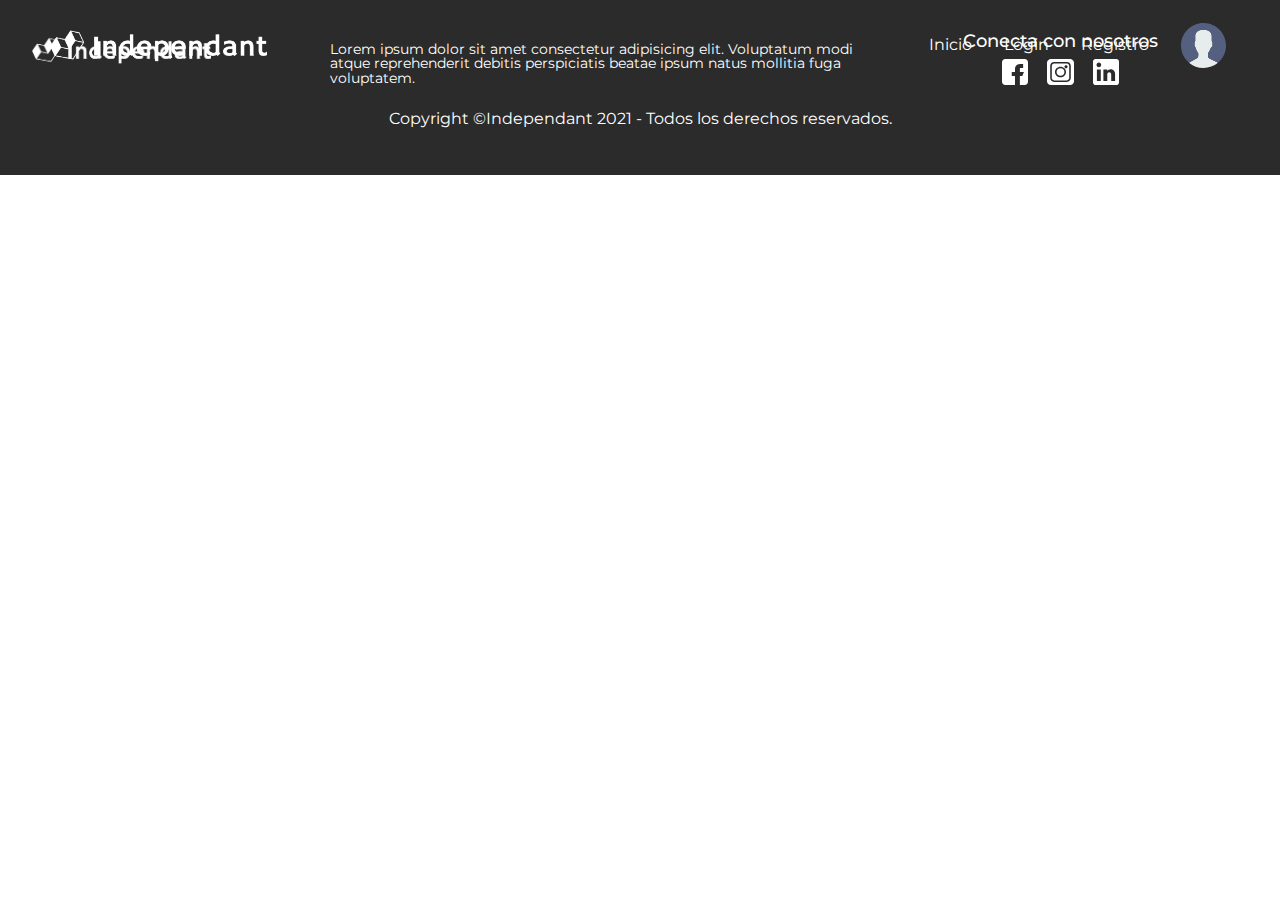
<file: plantilla.html>
<!DOCTYPE html>
<html lang="en">

<head>
    <meta charset="UTF-8">
    <meta name="viewport" content="width=device-width, initial-scale=1.0">
    <title>Registro - Independant</title>
    <link rel="stylesheet" href="styles/reset.css">
    <link rel="stylesheet" href="styles/registro.css">
<!--    <link rel="stylesheet" media="screen and (max-width: 749px)" href="styles/indexMobile.css">  -->
</head>

<body>

    <header id="header">

        <div id="logo">
            <img src="images/logos/logo_white_large.png" alt="Independant logo">
        </div>


        <nav id="mainmenu">
            <a href="index.html">Inicio</a>
            <a href="#">Login</a>
            <a href="#">Registro</a>
            <a id="userpic"></a>
        </nav>

    </header>

    <nav id="hamburger-menu">
        <a href="index.html">Inicio</a>
        <a href="#">Login</a>
        <a href="#">Registro</a>
    </nav>

    <script>

        let cabecera = document.getElementById("header");

        let separacion = cabecera.offsetHeight;
        let hamburguesa = document.getElementById("userpic");
        let menuMovil = document.getElementById("hamburger-menu");

        menuMovil.style.top = separacion+"px";

        /*Cabecera Móvil*/

        hamburguesa.addEventListener("click", () => {

            menuMovil.classList.toggle("mostrar");
        });

    </script>


    <footer class="footer">

        <div class="cajaf1">

            <img src="./images/logos/logo_white_large.png" alt="logo independant">

        </div>

        <div class="cajaf2">
            <p>Lorem ipsum dolor sit amet consectetur adipisicing elit. Voluptatum modi atque reprehenderit debitis
                perspiciatis beatae ipsum natus mollitia fuga voluptatem.</p>
        </div>

        <div class="cajaf3">
            <h4>Conecta con nosotros</h4>
            <div class="redes">

                <img src="./images/facebook.svg" alt="logo facebook">
                <img src="./images/instagram.svg" alt="logo instagram">
                <img src="./images/linkedin.svg" alt="logo linkedin">

            </div>
        </div>

        <div class="footer-bajo">

            <p>Copyright ©Independant 2021 - Todos los derechos reservados.</p>

        </div>
    </footer>


</body>

</html>
</file>
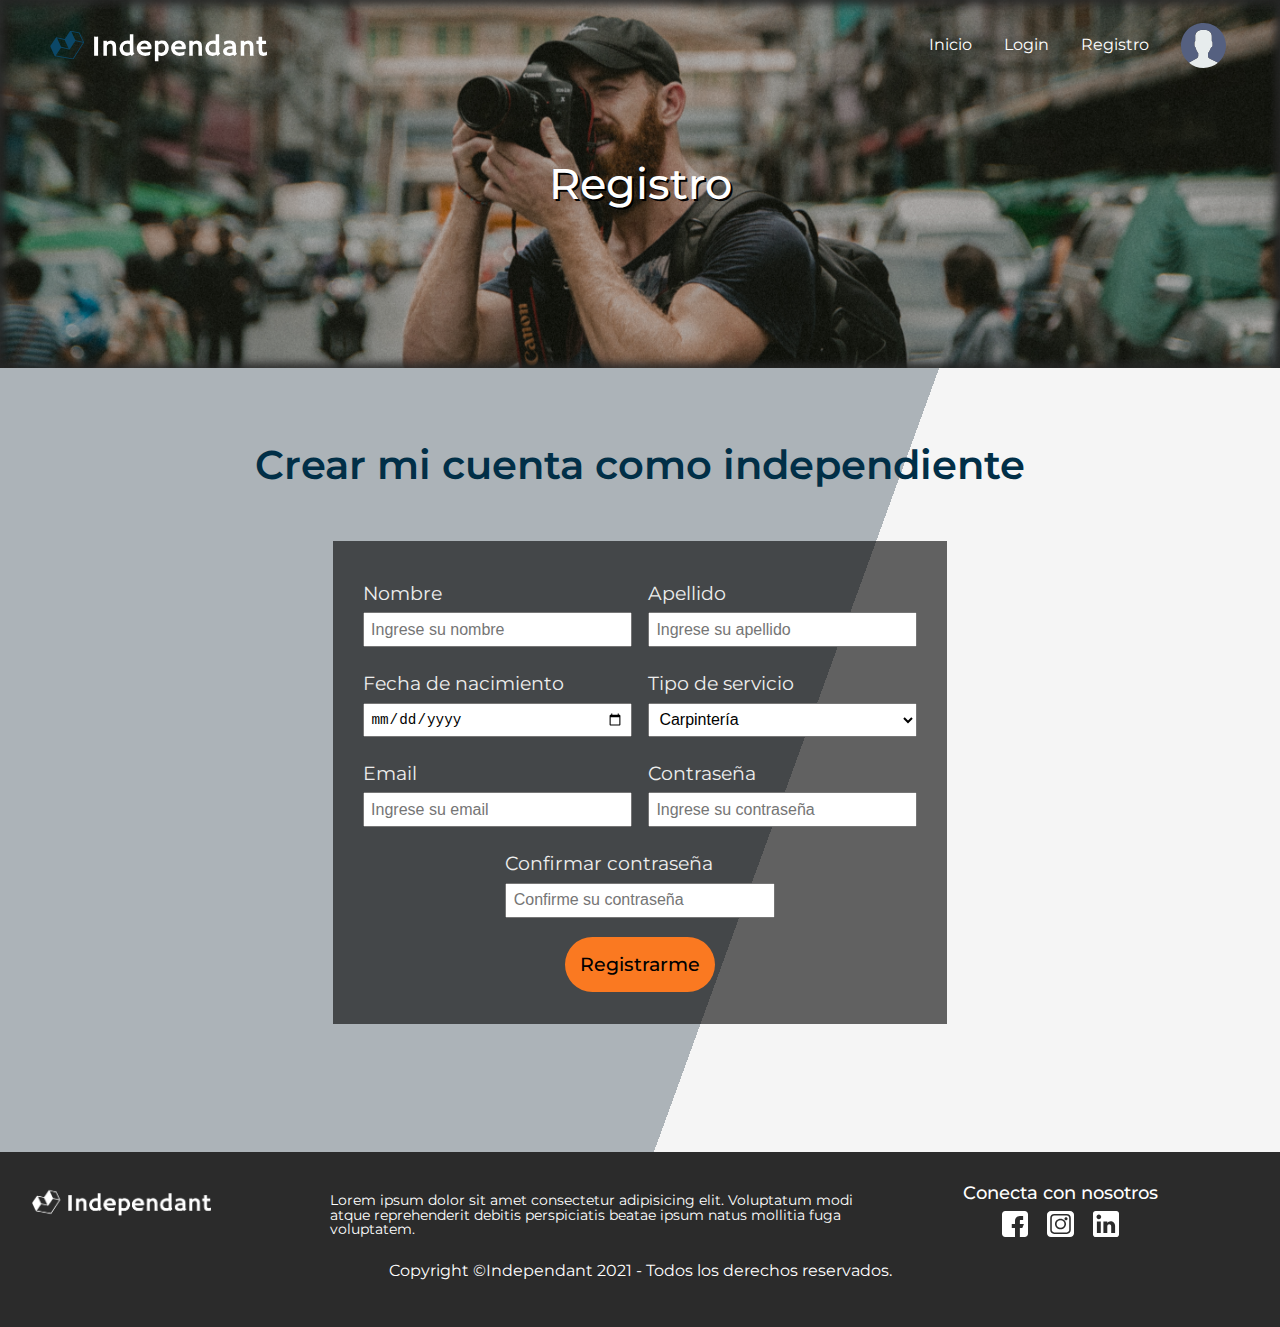
<file: registro.html>
<!DOCTYPE html>
<html lang="en">

<head>
    <meta charset="UTF-8">
    <meta name="viewport" content="width=device-width, initial-scale=1.0">
    <title>Registro - Independant</title>
    <link rel="stylesheet" href="styles/reset.css">
    <link rel="stylesheet" href="styles/registro.css">
<!--    <link rel="stylesheet" media="screen and (max-width: 749px)" href="styles/indexMobile.css">  -->
</head>

<body>

    <header id="header">

        <a href="index.html" id="logo" class="noSelect">
            <img src="images/logos/logo.svg" alt="Independant logo">
        </a>


        <nav id="mainmenu">
            <a href="index.html">Inicio</a>
            <a href="#" class="noSelect">Login</a>
            <a href="#" class="noSelect">Registro</a>
            <a id="userpic" class="noSelect"></a>
        </nav>

    </header>

    <nav id="hamburger-menu">
        <a href="index.html" class="noSelect">Inicio</a>
        <a href="#" class="noSelect">Login</a>
        <a href="#" class="noSelect">Registro</a>
    </nav>

    <script>

        /* Sticky header */

        let cabecera = document.getElementById("header");
        let logo = document.getElementById("logo").firstElementChild;

        let separacion = cabecera.offsetHeight;
        let hamburguesa = document.getElementById("userpic");
        let menuMovil = document.getElementById("hamburger-menu");

        let observer = new IntersectionObserver(callback, { threshold: 1 });

        function callback(entries, observer) {

            if (entries[0].intersectionRatio < 1) {

                cabecera.classList.add("sticky");
                logo.setAttribute("src", "./images/logos/logo_white_large.png");
                menuMovil.style.top = separacion + "px";

            }

        }

        observer.observe(cabecera);

        window.addEventListener("scroll", () => {

            if (window.scrollY === 0) {

                cabecera.classList.remove("sticky");
                logo.setAttribute("src", "images/logos/logo.svg");
                menuMovil.style.top = "0px";

            }

        })

        /*Cabecera Móvil*/

        hamburguesa.addEventListener("click", () => {

            menuMovil.classList.toggle("mostrar");
        });

    </script>

    <section id="portada">

        <h2>Registro</h2>

    </section>

    <section id="seccion-registro">

        <h1>Crear mi cuenta como independiente</h1>

        <form action="" method="post">

            <div class="grupo-input">
                <label for="nombre">Nombre</label>
                <input type="text" name="nombre" id="i-nombre" placeholder="Ingrese su nombre">
            </div>

            <div class="grupo-input">
                <label for="apellido">Apellido</label>
                <input type="text" name="apellido" id="i-apellido" placeholder="Ingrese su apellido">
            </div>

            <div class="grupo-input">
                <label for="fecha">Fecha de nacimiento</label>
                <input type="date" name="fecha" id="i-fecha">
            </div>

            <div class="grupo-input">
                <label for="tipo">Tipo de servicio</label>
                <select name="tipo" id="i-tipo">
                    <option value="Carpintería">Carpintería</option>
                    <option value="Plomería">Plomería</option>
                    <option value="Peluquería">Peluquería</option>
                    <option value="Belleza">Belleza</option>
                    <option value="Educación">Educación</option>
                    <option value="Fotografía">Fotografía</option>
                  </select>
            </div>

            <div class="grupo-input">
                <label for="mail">Email</label>
                <input type="email" name="mail" id="i-email" placeholder="Ingrese su email">
            </div>

            <div class="grupo-input">
                <label for="contra">Contraseña</label>
                <input type="password" name="contra" id="i-contra" placeholder="Ingrese su contraseña">
            </div>

            <div class="grupo-input">
                <label for="confirmar">Confirmar contraseña</label>
                <input type="password" name="confirmar" id="i-confirmar" placeholder="Confirme su contraseña">
            </div>

            <div class="grupo-input">
                <button type="submit"  class="noSelect">Registrarme</button>
            </div>

        </form>


    </section>


    <footer class="footer">

        <div class="cajaf1">

            <img src="./images/logos/logo_white_large.png" alt="logo independant">

        </div>

        <div class="cajaf2">
            <p>Lorem ipsum dolor sit amet consectetur adipisicing elit. Voluptatum modi atque reprehenderit debitis
                perspiciatis beatae ipsum natus mollitia fuga voluptatem.</p>
        </div>

        <div class="cajaf3">
            <h4>Conecta con nosotros</h4>
            <div class="redes">

                <img src="./images/facebook.svg" alt="logo facebook">
                <img src="./images/instagram.svg" alt="logo instagram">
                <img src="./images/linkedin.svg" alt="logo linkedin">

            </div>
        </div>

        <div class="footer-bajo">

            <p>Copyright ©Independant 2021 - Todos los derechos reservados.</p>

        </div>
    </footer>


</body>

</html>
</file>
<file: styles/registro.css>
@import url('https://fonts.googleapis.com/css2?family=Montserrat:wght@100;200;300;400;500;600;700;800;900&display=swap');

:root{

    --principal: #FA7921;
    --hover: #fac721;
    --texto:#2b2b2b;
    --fondo: #f5f5f5;
    --secundario: #012f47;
    --titulos: black;

    --fuente-principal: 'Montserrat';

}

*{
    box-sizing: border-box;
}

.noSelect {
    -webkit-touch-callout: none;
    -webkit-user-select: none;
    -khtml-user-select: none;
    -moz-user-select: none;
    -ms-user-select: none;
    user-select: none;
    -webkit-tap-highlight-color: transparent;
}

/*Estilos cabecera transparente*/

#header{

    position: absolute;
    top: 0px;
    left: 0px;
    right: 0px;
    background-color: transparent;
    height: 90px;
    display: flex;
    justify-content: space-between;
    font-size: 16px;
    padding-left: 3%;
    padding-right: 3%;
    
}

#logo{

    width: 20%;
    display: flex;
    justify-content: center;
    align-items: center;
}

#logo > img{

    width: 90%;
    height: auto;

}

#mainmenu{

    display: flex;
    justify-content: flex-end;
    align-items: center;
    width: max-content;
    font-size: 90px;
    height: 100%;
}

#mainmenu a{

    color: white;
    font-family: var(--fuente-principal);
    font-size: 1rem;
    margin-left: 1rem;
    margin-right: 1rem;

}


#mainmenu #userpic{

    font-size: 0.5em;
    height: 50%;
    width: 1em;
    display: block;
    display: flex;
    justify-content: center;
    align-items: center;
    background-image: url('../images/user.svg');
    background-position: center;
    background-repeat: no-repeat;
    z-index: 70;
}


/*Estilos cabecera sticky*/

#header.sticky{

    position: fixed;
    background-color: var(--secundario);
    z-index: 3;


    transition: ease 0.3s;

}

/*Estilos del hamburger menu*/

#hamburger-menu{

    position: fixed;

    width: 50%;
    top: 0px;
    bottom: 0px;
    right: -50%;
    background-color: rgba(0, 0, 0, 0.925);

    display: flex;
    flex-direction: column;
    justify-content: center;
    align-items: center;

    z-index: 10;
    transition: ease 0.8s;
}

#hamburger-menu a{

    color: var(--principal);
    font-family: var(--fuente-principal);
    padding-top: 1em;
    padding-bottom: 1em;

}

#hamburger-menu a:hover{

    color: white;
    transition: ease 0.5s;

}

#hamburger-menu.mostrar{

    right: 0px;

}

/*Portada*/

#portada{

    width: 100% ;
    height: 23em;
    background-image: url(../images/fotografo.jpg);
    display: flex;
    justify-content: center;
    align-items: center;
    background-position-x: center;
    background-position-y: 40%;
    background-size: cover;
    background-repeat: no-repeat;
    background-color: rgba(34, 34, 34, 0.432);
    background-blend-mode: overlay;

    box-shadow: inset 2px 2px 10px 3px #272727b7,
    inset -2px -2px 10px 3px #272727b7;
}

#portada h2{

    color: white;
    font-size: 2.7em;
    font-family: var(--fuente-principal);
    font-weight: 500;
    text-shadow:  black 2px 2px 0px;
}


/*Estilos de la zona de registro*/

#seccion-registro{

    padding: 10%;
    padding-top: 6%;
    background: linear-gradient(110deg, #acb3b8 60%, var(--fondo) 60%);

}

#seccion-registro h1{

    text-align: center;
    font-family: var(--fuente-principal);
    font-size: 2.5em;
    font-weight: 600;
    margin-bottom: 1.4em;
    color: var(--secundario);
    /*text-shadow:  black 2px 2px 0px;*/

}

#seccion-registro form{

    width: 60%;
    display: flex;
    flex-wrap: wrap;
    margin: auto;
    justify-content: center;
    padding: 1em 0.5em 2em 0.5em;

    background-color: rgba(0, 0, 0, 0.603);
    z-index: 20;

}

.grupo-input{

    width: 45%;
    margin-left: 0.5em;
    margin-right: 0.5em;

}

.grupo-input label{

    font-family: var(--fuente-principal);
    font-size: 1.2em;
    margin-bottom: 0.5em;
    margin-top: 1.4em;
    display: inline-block;
    color: rgb(238, 238, 238);


}

.grupo-input input, .grupo-input select{

    width: 100%;
    font-size: 1em;
    padding: 0.4em;
    outline: none;

}

input[type="date"]{

    font-size: 1.1em;

}

.grupo-input:last-of-type{

    width: 100%;

}

.grupo-input button{


    font-family: var(--fuente-principal);
    display: block;
    margin: auto;
    padding: 0.8em;
    font-size: 1.2em;
    margin-top: 1em;
    font-weight: 500;

    background-color: var(--principal);
    border: none;
    border-radius: 40px;
    outline: none;


}

.grupo-input button:hover{

    transition: ease 1s;
    background-color: var(--hover);

}



/*Estilos del footer*/

.footer{

    background-color: var(--texto);
    width: 100%;
    display: grid;
    grid-template-areas: " c1 c1 c2 c2 c2 c3 c3" "cr cr cr cr cr cr cr";
    padding: 2em;
}

.cajaf1{

    grid-area: c1;

}

.cajaf1 img{
 
    width: 60%;

}

.cajaf2{

    grid-area: c2;
    display: flex;
    justify-content: center;
    align-items: center;

}

.cajaf2 p{

    font-family: var(--fuente-principal);
    color: white;
    font-size: 0.9em;
    text-align: left;
}

.cajaf3{

    grid-area: c3;
    display: flex;
    flex-direction: column;
    align-items: center;

}

.cajaf3 h4{

    font-family: var(--fuente-principal);
    color: white;
    font-weight: 500;
    font-size: 1.1em;

}

.cajaf3 .redes{

    display: flex;
    justify-content: center;

}

.cajaf3 img{

    width: 7%;
    filter: invert(99%) sepia(6%) saturate(405%) hue-rotate(284deg) brightness(117%) contrast(100%);
    margin: 0.6em;
}


.footer-bajo{

    grid-area: cr;
    padding: 1em;
    display: flex;
    align-items: center;
    justify-content: center;

}

.footer-bajo>p{

    font-family: var(--fuente-principal);
    color: white;

}


/*Media Queries*/


@media screen and (max-width: 1022px){

    .cajaf1 img{

        width: 72%;

    }

    #seccion-registro{

        padding-right: 4%;
        padding-left: 4%;

    }


}

@media screen and (max-width: 990px){

    #logo{

        width: 30%;

    }

    #seccion-registro form{

        width: 75%;

    }

}

@media screen and (max-width: 910px){

    .footer{

        font-size: 13px;

    }

}


@media screen and (max-width: 749px){

    #logo{

        width: 30%;

    }

    .footer{

        font-size: 13px;

    }

    .cajaf1 img{
 
        width: 72%;
    
    }

    #mainmenu a{

        display: none;
    
    }

    #seccion-registro form{

        width: 85%;

    }

}


@media screen and (max-width: 733px){

    .footer{
        grid-template-areas: " c1 c1 c2 c2 c2" "c3 c3 c3 c3 c3" "cr cr cr cr cr";
    }

    .redes img{

        width: 5.5%;
    }

    .cajaf3{

        margin-top: 2em;

    }

    .cajaf3 h4{

        font-size: 1.5em;

    }

    .grupo-input button{

        font-size: 1em;

    }

}


@media screen and (max-width: 570px){

    #logo{
    
        width: 38%;
    
    
    }
    
    #logo img{
    
        width: 100%;
    
    }

    #seccion-registro form{

        width: 100%;

    }
    
}


@media screen and (max-width: 540px){

    .footer{
    
        grid-template-areas: "c1" "c2" "c3" "cr";
    
    }
    
    .cajaf1{
    
        display: flex;
        justify-content: center;
        padding-right: 20%;
        padding-left: 20%;
        margin-bottom: 1em;
    
    }

    #seccion-registro h1{

        font-size: 2em;
        margin-top: 1em;
        margin-bottom: 2em;

    }
    
    
}

@media screen and (max-width: 508px){

    .grupo-input{

        width: 100%;

    }


}


@media screen and (max-width: 464px){

    .cajaf1{

        padding-right: 10%;
        padding-left: 10%;

    }

    .redes img{

        width: 8%;

    }


}


@media screen and (max-width: 417px){


    #logo{

        width: 48%;


    }


}
</file>
